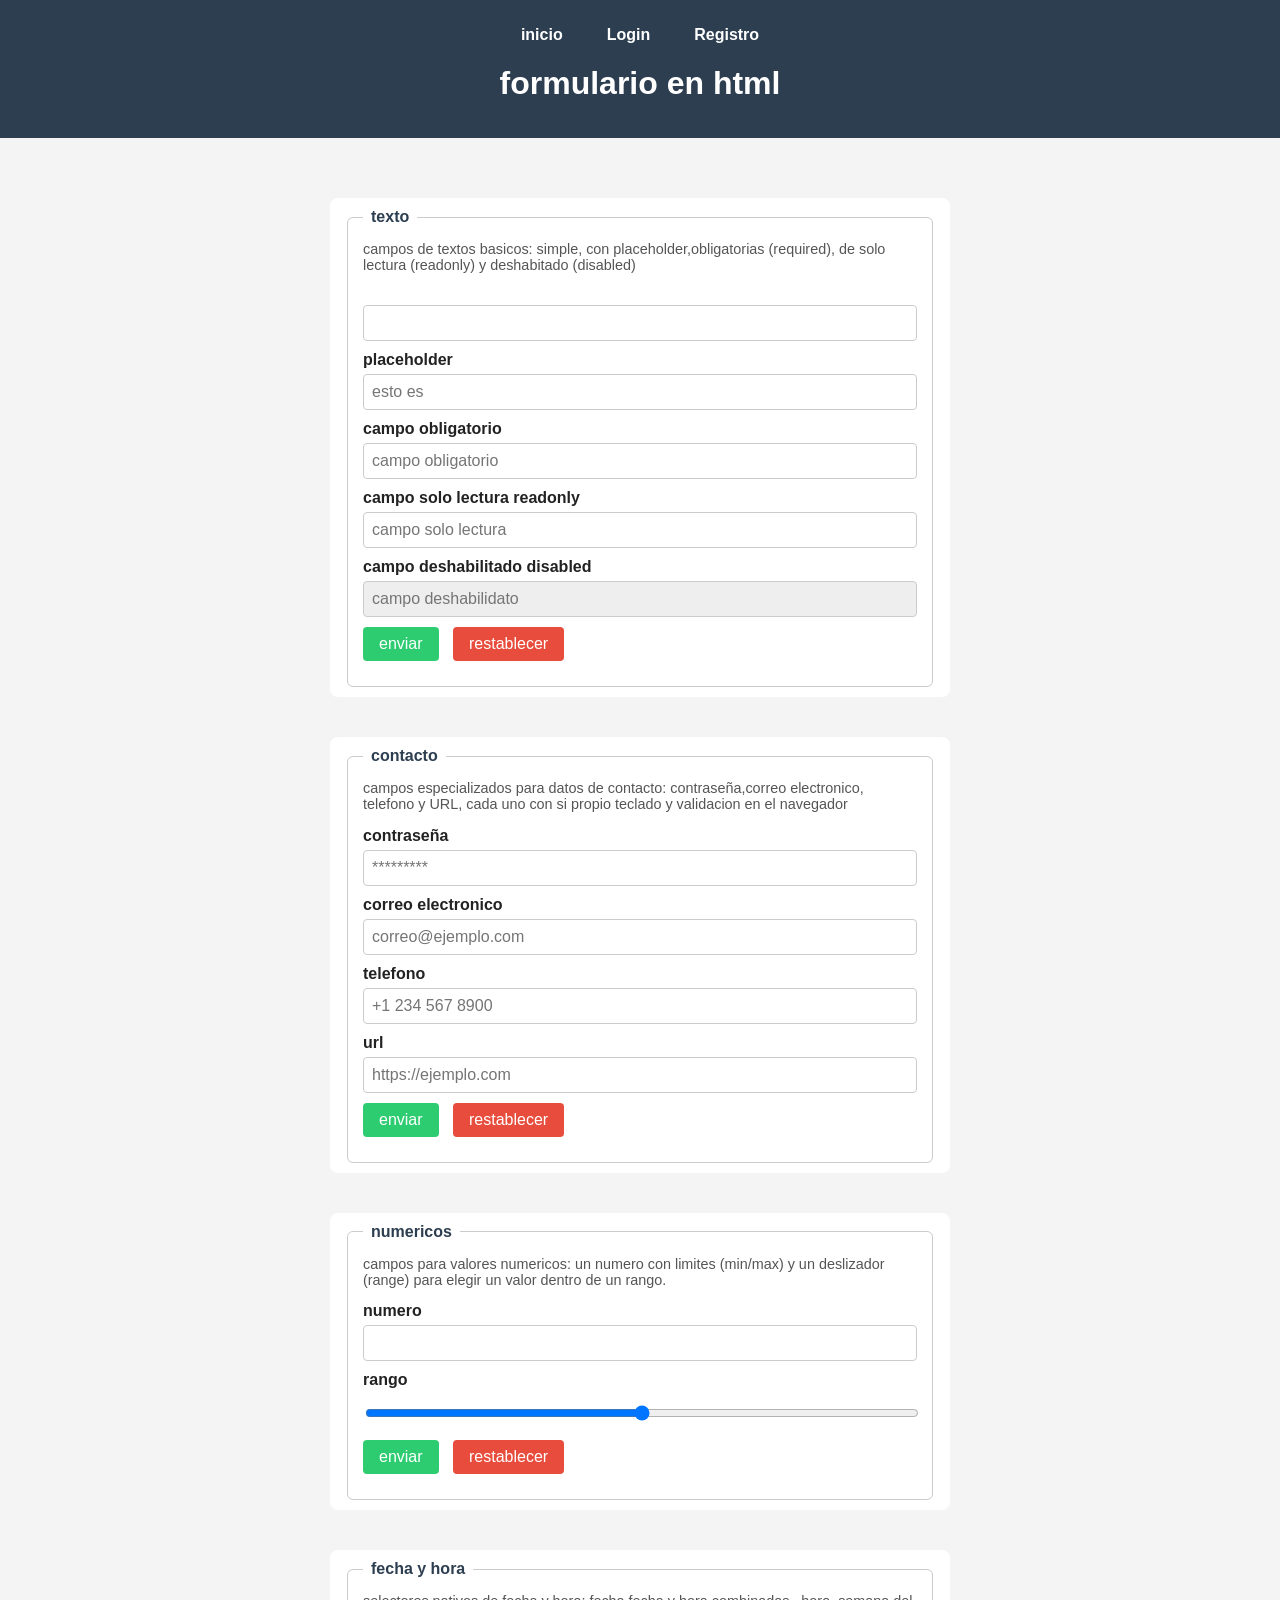
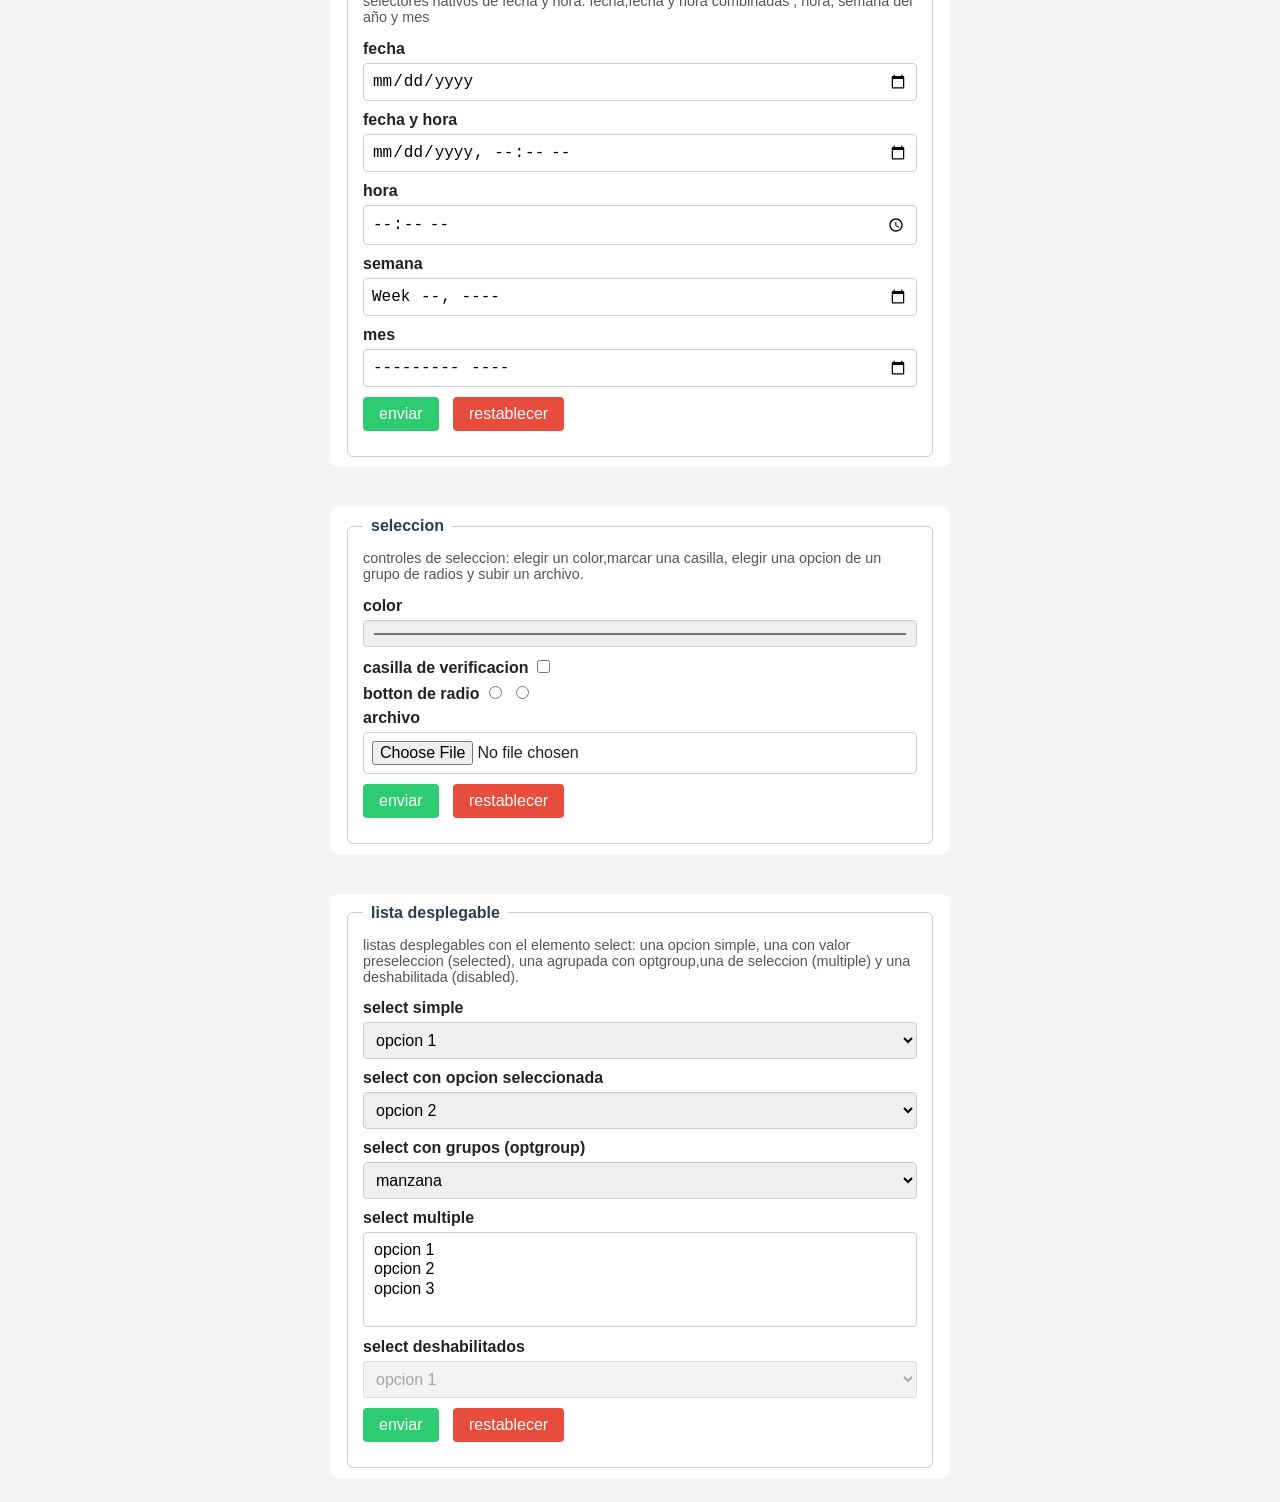
<file: index.html>
<!DOCTYPE html>
<html lang="en">
<head>
    <meta charset="UTF-8">
    <meta name="viewport" content="width=device-width, initial-scale=1.0">
    <title>FORMULARIOS</title>
    <link rel="stylesheet" href="css/formularios.css">
    <link rel="shortcut icon" href="img/859ff1ad041046dd8eb03eeda6948a0e.webp" type="image/x-icon">

</head>
<body>
    <header>
    <nav>
        <a href="index.html">inicio</a>
        <a href="login.html" target="_blank">Login</a>
        <a href="registro.html" target="_blank">Registro</a>
    </nav>
    <h1>formulario en html</h1>
    <p></p>   
    </header> 
    <main>
        <section>
            <form action="">
                <fieldset>
                    <legend>texto</legend>
                    <p>campos de textos basicos: simple, con placeholder,obligatorias (required), de solo lectura (readonly) y deshabitado (disabled)</p>
                    <label for="input tipo texto"></label>
                    <input type="text">
                    <br>

                    <label for="">placeholder</label>
                    <input type="text" placeholder="esto es">
                    <br>


                    <label for="">campo obligatorio</label>
                    <input type="text" placeholder="campo obligatorio" required>
                    <br>

                    <label for="">campo solo lectura readonly</label>
                    <input type="text" readonly placeholder="campo solo lectura">
                    <br>

                    <label for="">campo deshabilitado disabled</label>
                    <input type="text" disabled placeholder="campo deshabilidato">
                    <br>

                    <input type="submit" value="enviar">
                    <input type="reset" value="restablecer"> 

                </fieldset>
        
            </form>

            <form action="">
                <fieldset>
                    <legend>contacto</legend>
                    <p>campos especializados para datos de contacto: contraseña,correo electronico, telefono y URL, cada uno con si propio teclado y validacion en el navegador</p>
                    
                    <label for="">contraseña</label>
                    <input type="password" placeholder="*********">
                    <br>

                    <label for="">correo electronico</label>
                    <input type="email" placeholder="correo@ejemplo.com">
                    <br>

                    <label for="">telefono</label>
                    <input type="tel" placeholder="+1 234 567 8900">
                    <br>

                    <label for="">url</label>
                    <input type="url" placeholder="https://ejemplo.com">
                    <br>

                    <input type="submit" value="enviar">
                    <input type="reset" value="restablecer">
                </fieldset>

            </form>

            <form action="">
                <fieldset>
                    <legend>numericos</legend>
                    <p>campos para valores numericos: un numero con limites (min/max) y un deslizador (range) para elegir un valor dentro de un rango.</p>

                    <label for="">numero</label>
                    <input type="number" min="0" max="100" step="1">
                    <br>

                    <label for="">rango</label>
                    <input type="range" min="0" max="100" step="1">
                    <br>

                    <input type="submit" value="enviar">
                    <input type="reset" value="restablecer">
                </fieldset>

            </form>
            <form action="">
                <fieldset>
                    <legend>fecha y hora</legend>
                    <p>selectores nativos de fecha y hora: fecha,fecha y hora combinadas , hora, semana del año y mes</p>

                    <label for="">fecha</label>
                    <input type="date">
                    <br>

                    <label for="">fecha y hora</label>
                    <input type="datetime-local">
                    <br>

                    <label for="">hora</label>
                    <input type="time">
                    <br>

                    <label for="">semana</label>
                    <input type="week">
                    <br>

                    <label for="">mes</label>
                    <input type="month">
                    <br>

                    <input type="submit" value="enviar">
                    <input type="reset" value="restablecer">

                </fieldset>
            </form>

            <form action="">
                <fieldset>
                    <legend>seleccion</legend>
                    <p>controles de seleccion: elegir un color,marcar una casilla, elegir una opcion de un grupo de radios y subir un archivo.</p>


                    <label for="">color</label>
                    <input type="color">
                    <br>

                    <label for="">casilla de verificacion</label>
                    <input type="checkbox">
                    <br>

                    <label for="">botton de radio</label>
                    <input type="radio" name="radiogroup">
                    <input type="radio" name="radiogroup">
                    <br>

                    <label for="">archivo</label>
                    <input type="file">
                    <br>

                    <input type="submit" value="enviar">
                    <input type="reset" value="restablecer">


                </fieldset>
            </form>

            <form action="">
                <fieldset>
                    <legend>lista desplegable</legend>
                    <p>listas desplegables con el elemento select: una opcion simple, una con valor preseleccion (selected), una agrupada con optgroup,una de seleccion (multiple) y una deshabilitada (disabled).</p>

                    <label for="">select simple</label>
                    <select name="">
                        <option value="opcion1">opcion 1</option>
                        <option value="opcion2">opcion 2</option>
                        <option value="opcion3">opcion 3</option>
                    </select>
                    <br>

                    <label for="">select con opcion seleccionada</label>
                    <select name="">
                        <option value="opcion1">opcion 1</option>
                        <option value="opcion2" selected>opcion 2</option>
                        <option value="opcion 3">opcion 3</option>
                    </select>
                    <br>

                    <label for="">select con grupos (optgroup)</label>
                    <select name="">
                        <optgroup label="frutas">
                            <option value="manzana">manzana</option>
                            <option value="pera">pera</option>

                        </optgroup>
                    
                    
                        <optgroup label="verduras">
                            <option value="zanahoria">zanahoria</option>
                            <option value="lechuga">lechuga</option>
                        </optgroup>
                    </select>
                    <br>

                    <label for="">select multiple</label>
                    <select name="" multiple>
                        <option value="opcion1">opcion 1</option>
                        <option value="opcion2">opcion 2</option>
                        <option value="opcion3">opcion 3</option>
                    </select>
                    <br>

                    <label for="">select deshabilitados</label>
                    <select name="" disabled>
                        <option value="opcion1">opcion 1</option>

                    </select>
                    <br>

                    <input type="submit" value="enviar">
                    <input type="reset" value="restablecer">
                </fieldset>
            </form>
        </section>
    </main>


</body>
</html>
</file>
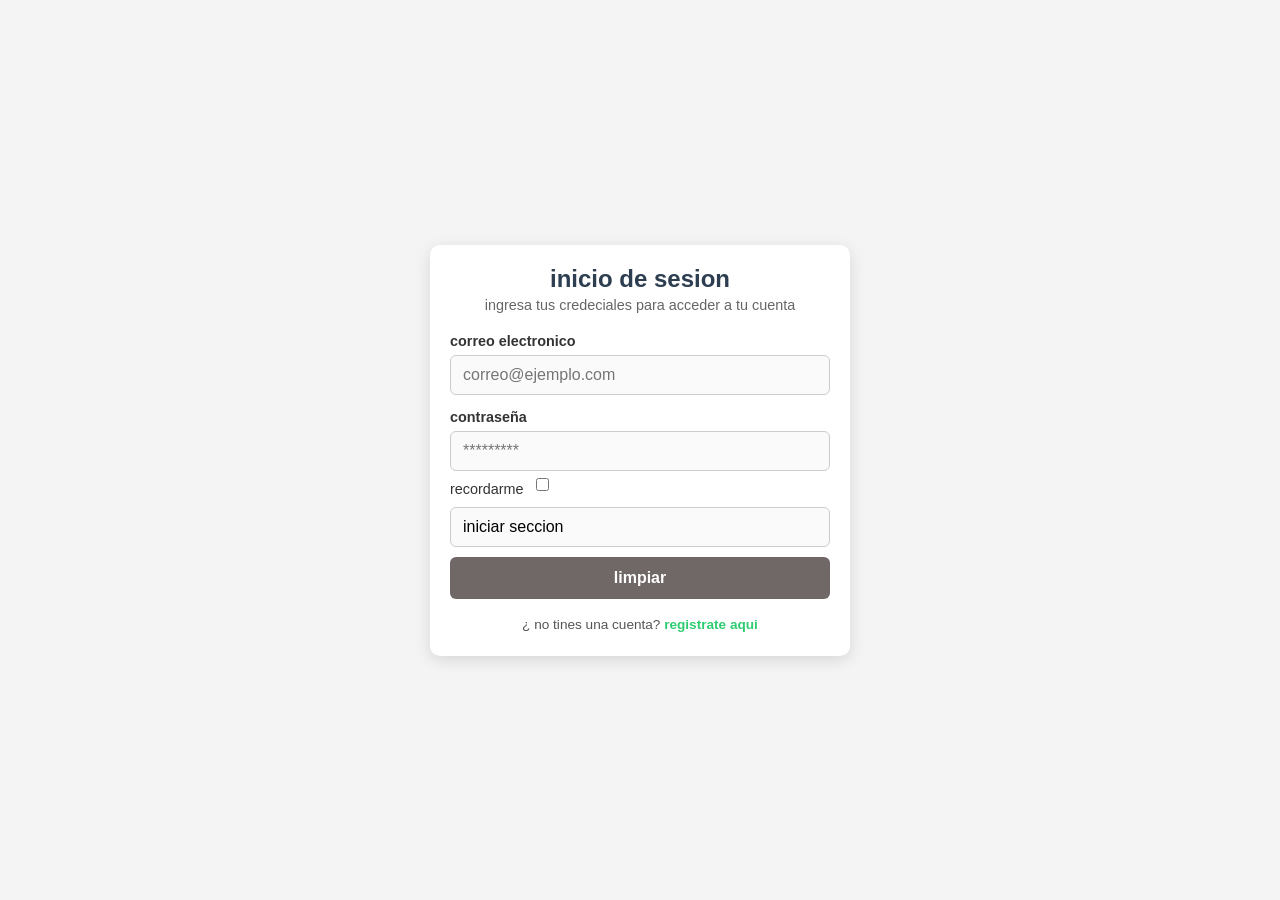
<file: login.html>
<!DOCTYPE html>
<html lang="en">
<head>
    <meta charset="UTF-8">
    <meta name="viewport" content="width=device-width, initial-scale=1.0">
    <title>login</title>
    <link rel="stylesheet" href="css/login.css">
    <link rel="shortcut icon" href="img/859ff1ad041046dd8eb03eeda6948a0e.webp" type="image/x-icon">

</head>
<body>
    <main>
        <section>
            <form action="">
                <fieldset>
                <legend>inicio de sesion</legend>
                <p>ingresa tus credeciales para acceder a tu cuenta</p>

                <label >correo electronico</label>
                <input type="email" placeholder="correo@ejemplo.com" required>

                <label >contraseña</label>
                <input type="password" placeholder="*********" required>

                <label >recordarme</label>
                <input type="checkbox">

                <input type="sub,it" value="iniciar seccion">
                <input type="reset" value="limpiar">
                <p class="enlace">¿ no tines una cuenta? <a href="registro.html">registrate aqui</a></p>
                </fieldset>
            </form>
        </section>
    </main>
</body>
</html>
</file>
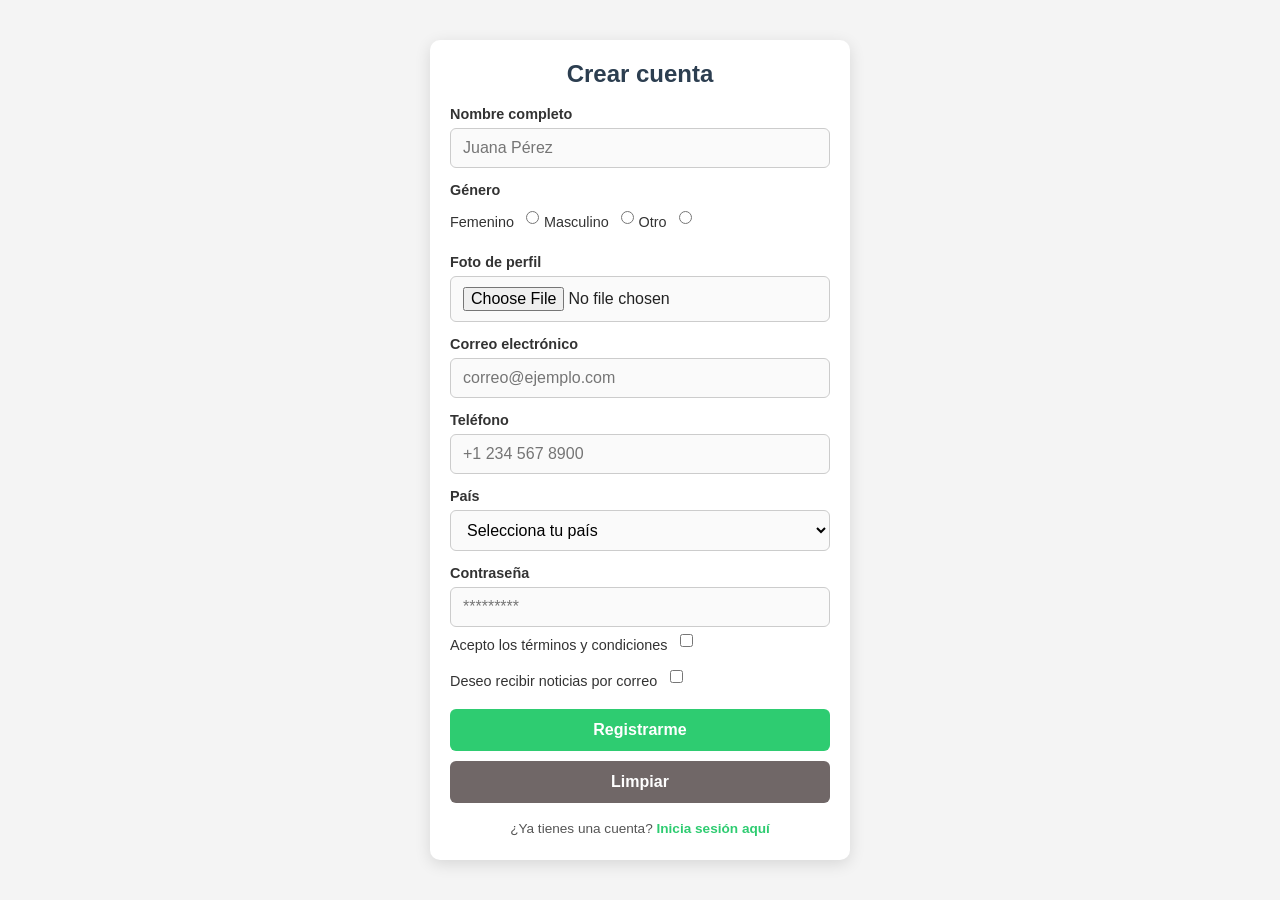
<file: registro.html>
<!doctype html>
<html lang="en">
  <head>
    <meta charset="UTF-8" />
    <meta name="viewport" content="width=device-width, initial-scale=1.0" />
    <title>Registro</title>
    <link rel="stylesheet" href="css/login.css" />
    <link rel="shortcut icon" href="img/859ff1ad041046dd8eb03eeda6948a0e.webp" type="image/x-icon" />
  </head>
  <body>
    <main>
      <section>
        <form action="">
          <fieldset>
            <legend>Crear cuenta</legend>
            <label>Nombre completo</label>
            <input type="text" placeholder="Juana Pérez" required />
            <label>Género</label>
            <div class="grupo-radios">
              <label>Femenino</label>
              <input type="radio" value="femenino" />
              <label>Masculino</label>
              <input type="radio" value="masculino" />
              <label>Otro</label>
              <input type="radio" value="otro" />
            </div>
            <label>Foto de perfil</label>
            <input type="file" accept="image/*" />
            <label>Correo electrónico</label>
            <input type="email" placeholder="correo@ejemplo.com" required />
            <label>Teléfono</label>
            <input type="tel" placeholder="+1 234 567 8900" />
            <label>País</label>
            <select>
              <option value="">Selecciona tu país</option>
              <option value="ar">Argentina</option>
              <option value="co">Colombia</option>
              <option value="mx">México</option>
              <option value="es">España</option>
              <option value="otro">Otro</option>
            </select>
            <label>Contraseña</label>
            <input type="password" placeholder="*********" required />
            <label>Acepto los términos y condiciones</label>
            <input type="checkbox" required />
            <label>Deseo recibir noticias por correo</label>
            <input type="checkbox" />
            <input type="submit" value="Registrarme" />
            <input type="reset" value="Limpiar" />
            <p class="enlace">
              ¿Ya tienes una cuenta? <a href="login.html">Inicia sesión aquí</a>
            </p>
          </fieldset>
        </form>
      </section>
    </main>
  </body>
</html>
</file>
<file: css/formularios.css>
*{
    box-sizing: border-box;
}

body{
    margin: 0;
    font-family: Arial, Helvetica, sans-serif;
    background-color: #f4f4f4;
    color: #222;
} 
header{
    background-color: #2c3e50;
    color: #fff;
    padding: 20px;
    text-align: center;
}
header h1{
    margin: 0;
}
nav {
    display: flex;
    justify-content: center;
    gap: 20px;
    margin-bottom: 15px;
}
nav a {
    color: #fff;
    text-decoration: none;
    font-weight: 600;
    padding: 6px 12px;
    border-radius: 4px;
    transition: background-color 0.2s;

}
nav a:hover{
    background-color: rgba(255,255,255,0.15);
}
main {
    display: flex;
    flex-wrap: wrap;
    gap: 20px;
    padding: 20px;
    justify-content: center;
}
section{
    flex-wrap: wrap;
    gap: 20px;
    width: 50%;
}
form{
    background-color: #fff;
    border-radius: 8px;
    box-shadow: 0 1px 4px rbga(0,0,0,0.15);
    padding: 10px 15px;
    flex: 1 1 300px;
    margin-top: 40px;
}
fieldset{
border: 1px solid #ccc;
border-radius: 6px;
padding: 15px;
}
legend{
    font-weight: bold;
    color:#2c3e50;
    padding: 0 8px;
}
fieldset p {
    font-size: 0.9rem;
    color: #555;
    margin-top: 0;
}
label{
    display: inline-block;
    margin-bottom: 5px;
    font-weight: 600;
}
input,
select{
    width: 100%;
    padding: 8px;
    margin-bottom: 10px;
    border: 1px solid #ccc;
    border-radius: 4px;
    font-size: 1rem;
}
input[type="checkbox"],
input[type="radio"]{                    
    width: auto;
    margin-right: 5px;
}
input[type="submit"],
input[type="reset"],
input[type="button"]{
        width: 100%;
    width: auto;
    cursor: pointer;
    border: none;
    color: #fff;
    padding: 8px 16px;
    margin-right: 10px;
}
input[type="submit"]{
    background-color: #2ecc71;
}
input[type="submit"]:hover{
    background-color: #27ae60;
}
input[type="reset"]{
    background-color: #e74c3c;
}
input[type="reset"]:hover{
    background-color: #c0392b;

}
input[type="button"]{
    background-color: #3498db;
}
input[type="button"]:hover{
    background-color: #2980b9;
}
input:disabled,
select:disabled{
    background-color: #eee;
    cursor: not-allowed;
}
</file>
<file: css/login.css>
* {
    box-sizing: border-box;
}

body {
margin: 0;
min-height: 100vh;
display: flex;
align-items: center;
justify-content: center;
font-family: Arial, Helvetica, sans-serif;
background-color: #f4f4f4;
color: #222;
padding: 20px;
}
main {
display: flex;
justify-content: center;
width: 100%;
}
section {
width: 100%;
max-width: 420px;
}
form {
background-color: #fff;
border-radius: 10px;
box-shadow: 0 4px 16px rgba(0, 0, 0, 0.12);
padding: 10px 20px 20px;
}
fieldset {
border: none;
padding: 0;
margin: 0;
}
legend {
width: 100%;
text-align: center;
font-size: 1.5rem;

font-weight: bold;
color: #2c3e50;
padding: 10px 0 4px;
}
fieldset > p {
text-align: center;
font-size: 0.9rem;
color: #666;
margin-top: 0;
margin-bottom: 20px;
}
label {
display: block;
margin: 14px 0 6px;
font-weight: 600;
font-size: 0.9rem;
color: #333;
}
input,
select {
width: 100%;
padding: 10px 12px;
border: 1px solid #ccc;
border-radius: 6px;
font-size: 1rem;
font-family: inherit;
background-color: #fafafa;
transition: border-color 0.2s, box-shadow 0.2s;
}
input:focus,
select:focus {
outline: none;
border-color: #2ecc71;
box-shadow: 0 0 0 3px rgba(46, 204, 113, 0.2);
background-color: #fff;
}
label:has(+ input[type="checkbox"]),
label:has(+ input[type="radio"]) {
display: inline-block;
margin: 10px 8px 10px 0;
font-weight: 500;
}
input[type="checkbox"],
input[type="radio"] {
width: auto;
accent-color: #2ecc71;
margin: 0 0 10px;
vertical-align: middle;
cursor: pointer;
}
input[type="submit"],
input[type="reset"] {
width: 100%;
margin-top: 10px;
padding: 12px;
border: none;
border-radius: 6px;
font-size: 1rem;
font-weight: 600;
cursor: pointer;
color: #fff;
transition: background-color 0.2s;
}
input[type="submit"] {
background-color: #2ecc71;
}
input[type="submit"]:hover {
background-color: #27ae60;
}
input[type="reset"] {
background-color: #706767;
}
input[type="reset"]:hover {
background-color: #c0392b;
}
.enlace {
text-align: center;
font-size: 0.85rem;
color: #555;
margin-top: 18px;
margin-bottom: 4px;
}
.enlace a {
color: #2ecc71;
font-weight: 600;
text-decoration: none;
}
.enlace a:hover {
text-decoration: underline;
}
</file>
